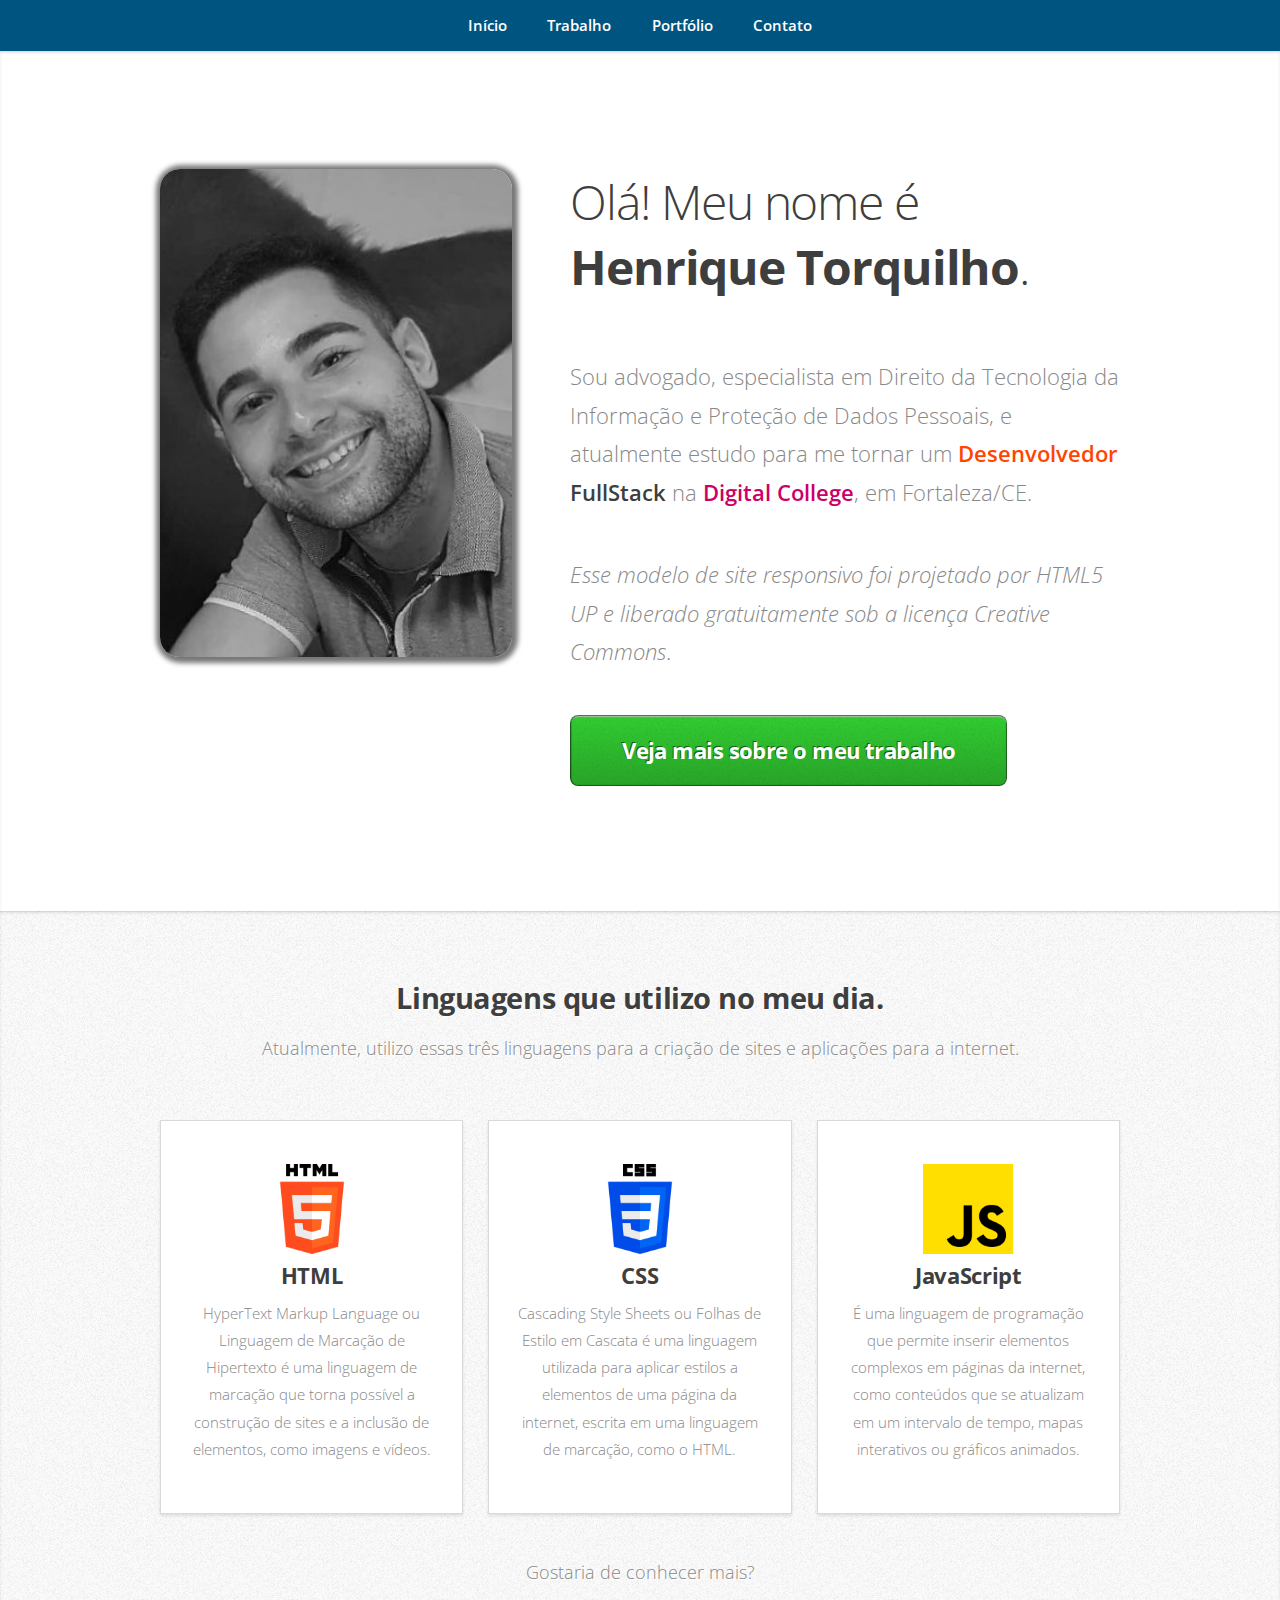
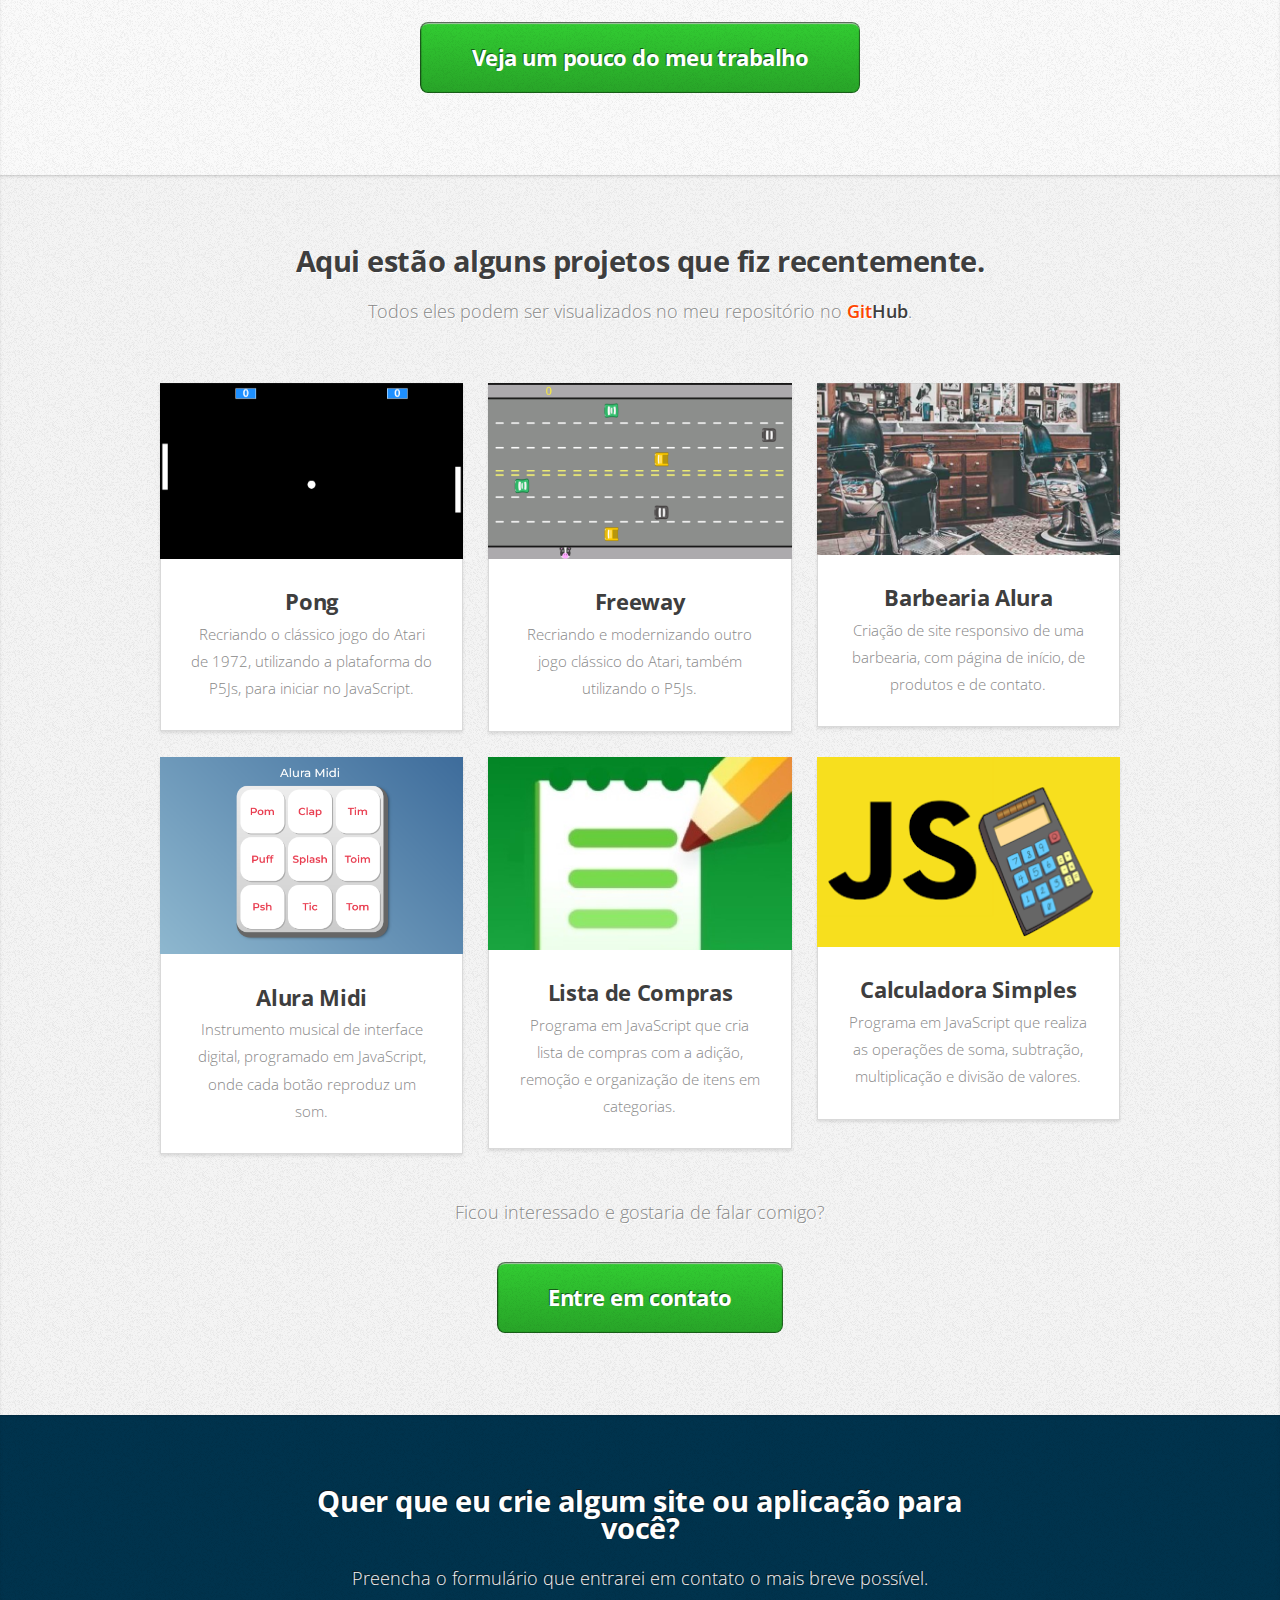
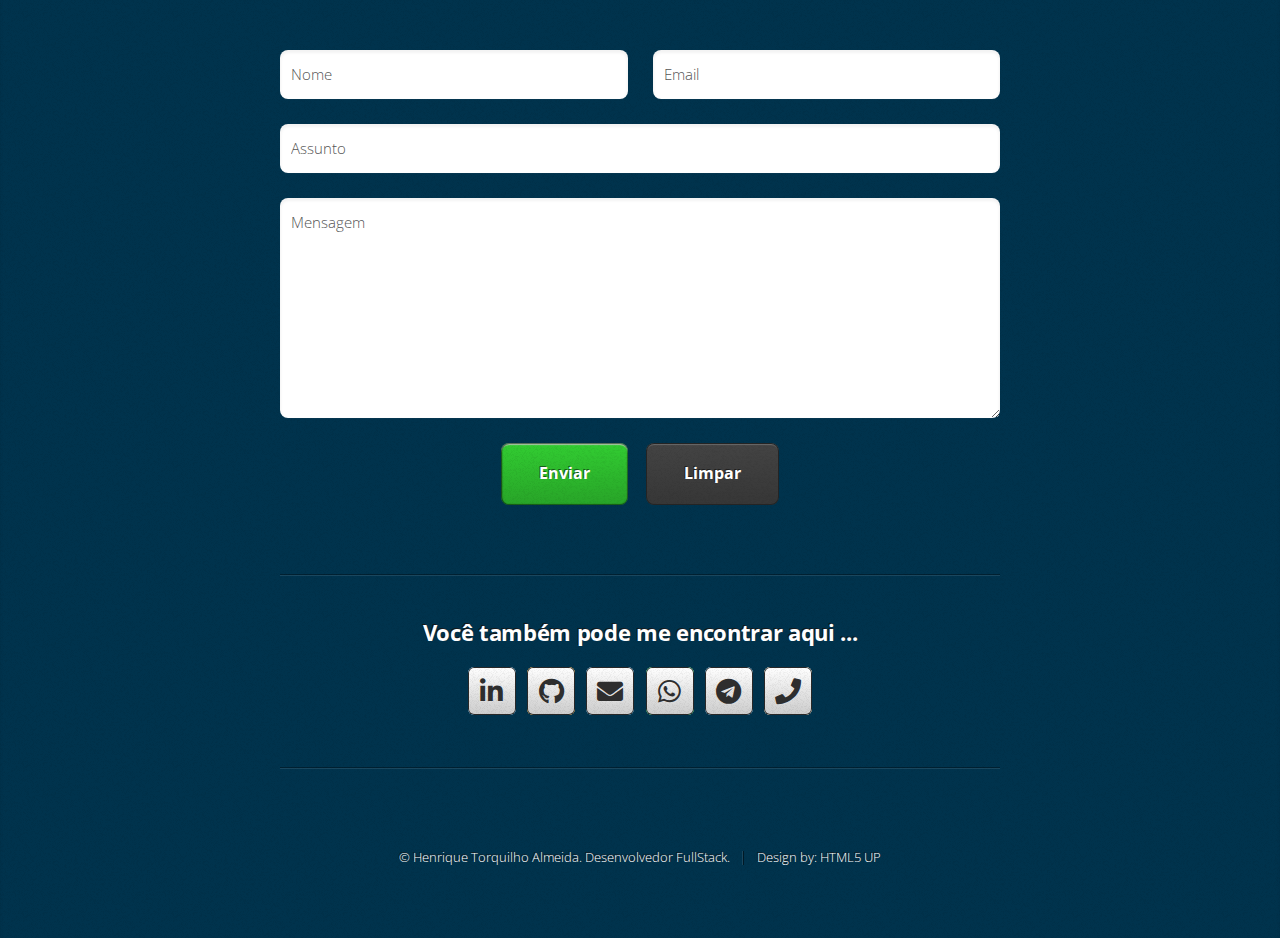
<file: index.html>
<!DOCTYPE HTML>
<!--
	Miniport by HTML5 UP
	html5up.net | @ajlkn
	Free for personal and commercial use under the CCA 3.0 license (html5up.net/license)
-->
<html>
	<head>
		<title>Henrique Torquilho: Desenvolvedor FullStack</title>
		<meta charset="utf-8" />
		<meta name="viewport" content="width=device-width, initial-scale=1, user-scalable=no" />
		<link rel="stylesheet" href="assets/css/main.css" />
	</head>
	<body class="is-preload">

		<!-- Nav -->
			<nav id="nav">
				<ul class="container">
					<li><a href="#top">Início</a></li>
					<li><a href="#work">Trabalho</a></li>
					<li><a href="#portfolio">Portfólio</a></li>
					<li><a href="#contact">Contato</a></li>
				</ul>
			</nav>

		<!-- Home -->
			<article id="top" class="wrapper style1">
				<div class="container">
					<div class="row">
						<div class="col-4 col-5-large col-12-medium">
							<span class="image fit"><img class="perfil" src="images/foto_perfil.jpg" alt="Foto de Henrique" /></span>
						</div>
						<div class="col-8 col-7-large col-12-medium">
							<header>
								<h1>Olá! Meu nome é <strong>Henrique Torquilho</strong>.</h1>
							</header>
							<p>Sou advogado, especialista em Direito da Tecnologia da Informação e Proteção de Dados Pessoais, e atualmente estudo para me tornar um <strong class="dev">Desenvolvedor</strong> <strong>FullStack</strong> na <strong class="escola">Digital College</strong>, em Fortaleza/CE.</p>
							<p><em>Esse modelo de site responsivo foi projetado por <a href="http://html5up.net">HTML5 UP</a> e liberado gratuitamente sob a licença <a href="http://html5up.net/license">Creative Commons</a></em>.</p>
							<a href="#work" class="button large scrolly">Veja mais sobre o meu trabalho</a>
						</div>
					</div>
				</div>
			</article>

		<!-- Work -->
			<article id="work" class="wrapper style2">
				<div class="container">
					<header>
						<h2>Linguagens que utilizo no meu dia.</h2>
						<p>Atualmente, utilizo essas três linguagens para a criação de sites e aplicações para a internet.</p>
					</header>
					<div class="row aln-center">
						<div class="col-4 col-6-medium col-12-small">
							<section class="box style1">
								<span class="icones"><img src="images/html-5.png" alt="ícone do HTML5"></span>
								<h3>HTML</h3>
								<p>HyperText Markup Language ou Linguagem de Marcação de Hipertexto é uma linguagem de marcação que torna possível a construção de sites e a inclusão de elementos, como imagens e vídeos.</p>
							</section>
						</div>
						<div class="col-4 col-6-medium col-12-small">
							<section class="box style1">
								<span class="icones"><img src="images/css-3.png" alt="ícone do CSS3"></span>
								<h3>CSS</h3>
								<p>Cascading Style Sheets ou Folhas de Estilo em Cascata é uma linguagem utilizada para aplicar estilos a elementos de uma página da internet, escrita em uma linguagem de marcação, como o HTML.</p>
							</section>
						</div>
						<div class="col-4 col-6-medium col-12-small">
							<section class="box style1">
								<span class="icones"><img src="images/js.png" alt="ícone do JavaScript"></span>
								<h3>JavaScript</h3>
								<p>É uma linguagem de programação que permite inserir elementos complexos em páginas da internet, como conteúdos que se atualizam em um intervalo de tempo, mapas interativos ou gráficos animados.</p>
							</section>
						</div>
					</div>
					<footer>
						<p>Gostaria de conhecer mais?</p>
						<a href="#portfolio" class="button large scrolly">Veja um pouco do meu trabalho</a>
					</footer>
				</div>
			</article>

		<!-- Portfolio -->
			<article id="portfolio" class="wrapper style3">
				<div class="container">
					<header>
						<h2>Aqui estão alguns projetos que fiz recentemente.</h2>
						<p>Todos eles podem ser visualizados no meu repositório no <strong class="git">Git</strong><strong>Hub</strong>.</p>
					</header>
					<div class="row">
						<div class="col-4 col-6-medium col-12-small">
							<article class="box style2">
								<a href="https://github.com/htorquilho/Pong_P5Js" class="image featured"><img src="images/pic01.png" alt="Jogo Pong" /></a>
								<h3><a href="https://github.com/htorquilho/Pong_P5Js">Pong</a></h3>
								<p>Recriando o clássico jogo do Atari de 1972, utilizando a plataforma do P5Js, para iniciar no JavaScript.</p>
							</article>
						</div>
						<div class="col-4 col-6-medium col-12-small">
							<article class="box style2">
								<a href="https://github.com/htorquilho/Freeway_P5Js" class="image featured"><img src="images/pic02.png" alt="Jogo Freeway" /></a>
								<h3><a href="https://github.com/htorquilho/Freeway_P5Js">Freeway</a></h3>
								<p>Recriando e modernizando outro jogo clássico do Atari, também utilizando o P5Js.</p>
							</article>
						</div>
						<div class="col-4 col-6-medium col-12-small">
							<article class="box style2">
								<a href="https://github.com/htorquilho/Barbearia-Alura" class="image featured"><img src="images/pic03.png" alt="Barbearia" /></a>
								<h3><a href="https://github.com/htorquilho/Barbearia-Alura">Barbearia Alura</a></h3>
								<p>Criação de site responsivo de uma barbearia, com página de início, de  produtos e de contato.</p>
							</article>
						</div>
						<div class="col-4 col-6-medium col-12-small">
							<article class="box style2">
								<a href="https://github.com/htorquilho/Alura-Midi" class="image featured"><img src="images/pic04.png" alt="Instrumento musical quadrado com 9 botões" /></a>
								<h3><a href="https://github.com/htorquilho/Alura-Midi">Alura Midi</a></h3>
								<p>Instrumento musical de interface digital, programado em JavaScript, onde cada botão reproduz um som.</p>
							</article>
						</div>
						<div class="col-4 col-6-medium col-12-small">
							<article class="box style2">
								<a href="https://github.com/htorquilho/Lista-de-compras" class="image featured"><img src="images/pic05.jpg" alt="" /></a>
								<h3><a href="https://github.com/htorquilho/Lista-de-compras">Lista de Compras</a></h3>
								<p>Programa em JavaScript que cria lista de compras com a adição, remoção e organização de itens em categorias.</p>
							</article>
						</div>
						<div class="col-4 col-6-medium col-12-small">
							<article class="box style2">
								<a href="https://github.com/htorquilho/Calculadora" class="image featured"><img src="images/pic06.png" alt="" /></a>
								<h3><a href="https://github.com/htorquilho/Calculadora">Calculadora Simples</a></h3>
								<p>Programa em JavaScript que realiza as operações de soma, subtração, multiplicação e divisão de valores.</p>
							</article>
						</div>
					</div>
					<footer>
						<p>Ficou interessado e gostaria de falar comigo?</p>
						<a href="#contact" class="button large scrolly">Entre em contato</a>
					</footer>
				</div>
			</article>

		<!-- Contact -->
			<article id="contact" class="wrapper style4">
				<div class="container medium">
					<header>
						<h2>Quer que eu crie algum site ou aplicação para você?</h2>
						<p>Preencha o formulário que entrarei em contato o mais breve possível.</p>
					</header>
					<div class="row">
						<div class="col-12">
							<form method="post" action="#">
								<div class="row">
									<div class="col-6 col-12-small">
										<input type="text" name="name" id="name" placeholder="Nome" />
									</div>
									<div class="col-6 col-12-small">
										<input type="text" name="email" id="email" placeholder="Email" />
									</div>
									<div class="col-12">
										<input type="text" name="subject" id="subject" placeholder="Assunto" />
									</div>
									<div class="col-12">
										<textarea name="message" id="message" placeholder="Mensagem"></textarea>
									</div>
									<div class="col-12">
										<ul class="actions">
											<li><input type="submit" value="Enviar" /></li>
											<li><input type="reset" value="Limpar" class="alt" /></li>
										</ul>
									</div>
								</div>
							</form>
						</div>
						<div class="col-12">
							<hr />
							<h3>Você também pode me encontrar aqui ...</h3>
							<ul class="social">
								<li><a href="https://www.linkedin.com/in/henrique-torquilho-2b450615a/" class="icon brands alt fa-linkedin-in"><span class="label">LinkedIn</span></a></li>
								<li><a href="https://github.com/htorquilho" class="icon brands alt fa-github"><span class="label">GitHub</span></a></li>
								<li><a href="mailto:henriquetorquilho@protonmail.com" class="icon solid fa-envelope"><span class="label">Email</span></a></li>
								<li><a href="https://wa.me/558596161243" class="icon brands alt fa-whatsapp"><span class="label">Whatsapp</span></a></li>
								<li><a href="https://t.me/henrique_torquilho" class="icon brands alt fa-telegram"><span class="label">Telegram</span></a></li>
								<li><a href="tel:+5585996161243" class="icon solid fa-phone"><span class="label">Phone</span></a></li>
							</ul>
							<hr />
						</div>
					</div>
					<footer>
						<ul id="copyright">
							<li>&copy; Henrique Torquilho Almeida. Desenvolvedor FullStack.</li><li>Design by: <a href="http://html5up.net">HTML5 UP</a></li>
						</ul>
					</footer>
				</div>
			</article>

		<!-- Scripts -->
			<script src="assets/js/jquery.min.js"></script>
			<script src="assets/js/jquery.scrolly.min.js"></script>
			<script src="assets/js/browser.min.js"></script>
			<script src="assets/js/breakpoints.min.js"></script>
			<script src="assets/js/util.js"></script>
			<script src="assets/js/main.js"></script>

	</body>
</html>
</file>
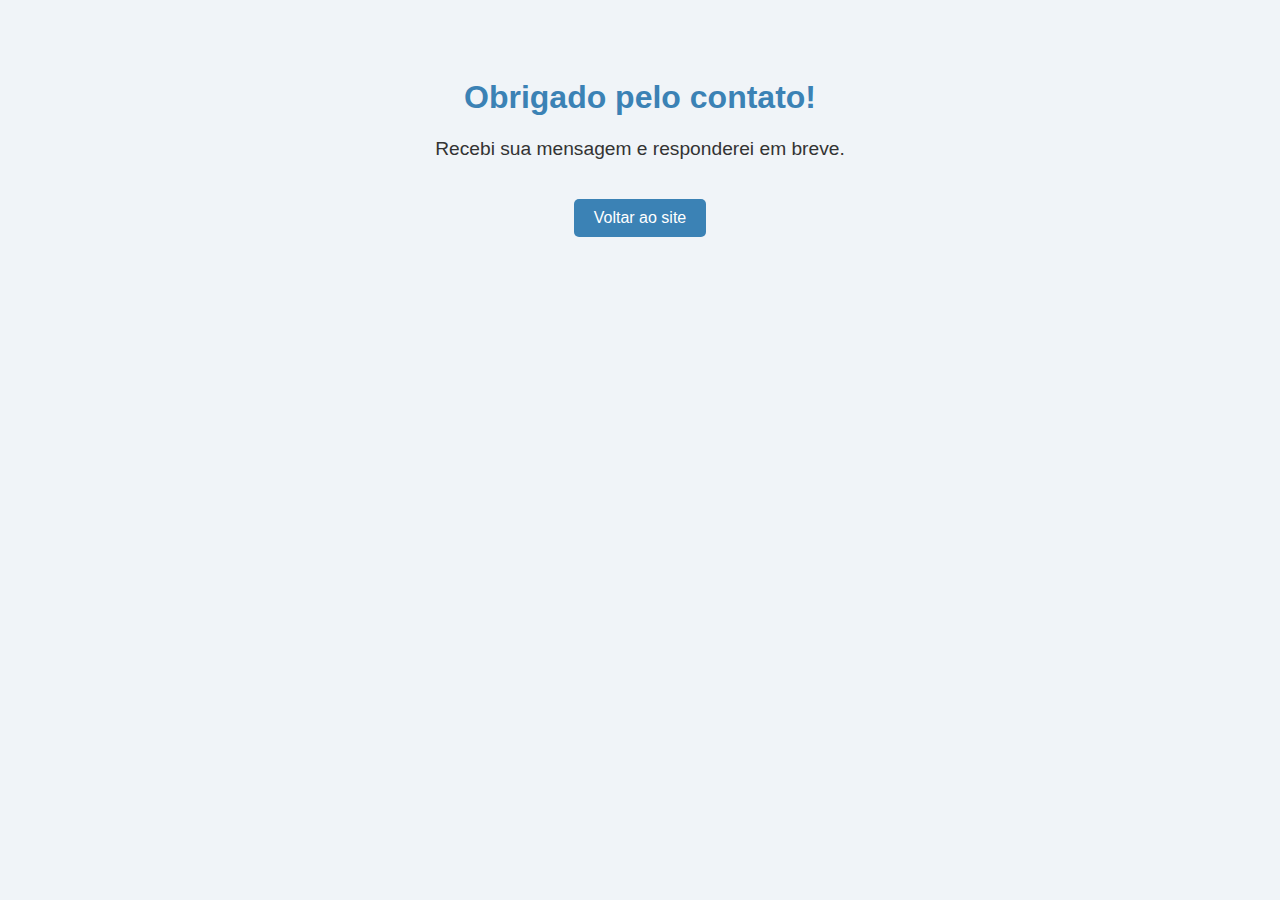
<file: obrigado.html>
<!DOCTYPE html>
<html lang="pt-br">
<head>
  <meta charset="UTF-8">
  <meta name="viewport" content="width=device-width, initial-scale=1.0">
  <title>Obrigado pelo contato</title>
  <style>
    body {
      font-family: Arial, sans-serif;
      background-color: #f0f4f8;
      color: #333;
      text-align: center;
      padding: 50px;
    }

    h1 {
      color: #3b82b5;
      font-size: 2em;
    }

    p {
      font-size: 1.2em;
    }

    a {
      display: inline-block;
      margin-top: 20px;
      padding: 10px 20px;
      background-color: #3b82b5;
      color: #fff;
      text-decoration: none;
      border-radius: 5px;
    }

    a:hover {
      background-color: #256399;
    }
  </style>
</head>
<body>
  <h1>Obrigado pelo contato!</h1>
  <p>Recebi sua mensagem e responderei em breve.</p>
  <a href="index.html">Voltar ao site</a>
</body>
</html>
</file>
<file: assets/css/main.css>
@import url("https://fonts.googleapis.com/css?family=Open+Sans:300,300italic,600,600italic,700");
@import url("fontawesome-all.min.css");

/*
	Miniport by HTML5 UP
	html5up.net | @ajlkn
	Free for personal and commercial use under the CCA 3.0 license (html5up.net/license)
*/

html, body, div, span, applet, object,
iframe, h1, h2, h3, h4, h5, h6, p, blockquote,
pre, a, abbr, acronym, address, big, cite,
code, del, dfn, em, img, ins, kbd, q, s, samp,
small, strike, strong, sub, sup, tt, var, b,
u, i, center, dl, dt, dd, ol, ul, li, fieldset,
form, label, legend, table, caption, tbody,
tfoot, thead, tr, th, td, article, aside,
canvas, details, embed, figure, figcaption,
footer, header, hgroup, menu, nav, output, ruby,
section, summary, time, mark, audio, video {
	margin: 0;
	padding: 0;
	border: 0;
	font-size: 100%;
	font: inherit;
	vertical-align: baseline;}

article, aside, details, figcaption, figure,
footer, header, hgroup, menu, nav, section {
	display: block;}

body {
	line-height: 1;
}

ol, ul {
	list-style: none;
}

blockquote, q {
	quotes: none;
}

	blockquote:before, blockquote:after, q:before, q:after {
		content: '';
		content: none;
	}

table {
	border-collapse: collapse;
	border-spacing: 0;
}

body {
	-webkit-text-size-adjust: none;
}

mark {
	background-color: transparent;
	color: inherit;
}

input::-moz-focus-inner {
	border: 0;
	padding: 0;
}

input, select, textarea {
	-moz-appearance: none;
	-webkit-appearance: none;
	-ms-appearance: none;
	appearance: none;
}

/* Basic */

	html {
		box-sizing: border-box;
	}

	*, *:before, *:after {
		box-sizing: inherit;
	}

	body {
		padding-top: 3.5em;
	}

		body.is-preload *, body.is-preload *:before, body.is-preload *:after {
			-moz-animation: none !important;
			-webkit-animation: none !important;
			-ms-animation: none !important;
			animation: none !important;
			-moz-transition: none !important;
			-webkit-transition: none !important;
			-ms-transition: none !important;
			transition: none !important;
		}

	body, input, textarea, select {
		font-family: 'Open Sans', sans-serif;
		line-height: 1.85em;
		color: #888;
		font-weight: 300;
		font-size: 13pt;
	}

	a {
		-moz-transition: color .2s ease-in-out;
		-webkit-transition: color .2s ease-in-out;
		-ms-transition: color .2s ease-in-out;
		transition: color .2s ease-in-out;
		color: #43B3E0;
		text-decoration: none;
	}

		a:hover {
			color: #43bff0 !important;
		}

		a img {
			border: 0;
		}

	b, strong {
		font-weight: 600;
		color: #3e3e3e;
	}

	i, em {
		font-style: italic;
	}

	sub {
		position: relative;
		top: 0.5em;
		font-size: 0.8em;
	}

	sup {
		position: relative;
		top: -0.5em;
		font-size: 0.8em;
	}

	blockquote {
		border-left: solid 0.75em #eee;
		padding: 1em 0 1em 1.5em;
		font-style: italic;
	}

	h1, h2, h3, h4, h5, h6 {
		color: #3e3e3e;
		margin: 0 0 0.75em 0;
	}

	h1 a, h2 a, h3 a, h4 a, h5 a, h6 a {
		text-decoration: none;
		color: inherit;
	}

	h2, h3, h4, h5, h6 {
		font-weight: 700;
	}

	h1 {
		display: inline;
		font-size: 3.25em;
		letter-spacing: -0.025em;
		font-weight: 300;
		line-height: normal;
	}

	h1 strong {
			font-weight: 700;
		}
	
	.dev {
		color: orangered;
	}

	.git {
		color: orangered;
	}

	.escola {
		color: #cc0066;
	}
	
	h2 {
		font-size: 2em;
		letter-spacing: -0.015em;
	}

	h3 {
		font-size: 1.5em;
		letter-spacing: -0.015em;
	}

	em, i {
		font-style: italic;
	}

	br.clear {
		clear: both;
	}

	hr {
		border: 0;
		border-top: solid 1px #444;
		border-top-color: rgba(0, 0, 0, 0.35);
		box-shadow: 0px 1px 0px 0px rgba(255, 255, 255, 0.1);
		height: 1px;
		margin: 3em 0;
	}

	p, ul, ol, dl, table {
		margin-bottom: 2em;
	}

	header {
		margin: 0 0 3em 0;
	}

		header > p {
			font-size: 1.25em;
			margin: 0;
		}

	footer {
		margin: 3em 0 0 0;
	}

		footer > p {
			font-size: 1.25em;
		}

/* Container */

	.container {
		margin: 0 auto;
		max-width: calc(100% - 50px);
		width: 1200px;
	}

		.container.medium {
			width: 900px;
		}

		@media screen and (max-width: 1680px) {

			.container {
				width: 1200px;
			}

				.container.medium {
					width: 900px;
				}

		}

		@media screen and (max-width: 1280px) {

			.container {
				width: 960px;
			}

				.container.medium {
					width: 720px;
				}

		}

		@media screen and (max-width: 980px) {

			.container {
				width: 100%;
			}

				.container.medium {
					width: 75%;
				}

		}

		@media screen and (max-width: 736px) {

			.container {
				width: 100%;
				max-width: calc(100% - 30px);
			}

				.container.medium {
					width: 100%;
				}

		}

/* Row */

	.row {
		display: flex;
		flex-wrap: wrap;
		box-sizing: border-box;
		align-items: stretch;
	}

		.row > * {
			box-sizing: border-box;
		}

		.row.gtr-uniform > * > :last-child {
			margin-bottom: 0;
		}

		.row.aln-left {
			justify-content: flex-start;
		}

		.row.aln-center {
			justify-content: center;
		}

		.row.aln-right {
			justify-content: flex-end;
		}

		.row.aln-top {
			align-items: flex-start;
		}

		.row.aln-middle {
			align-items: center;
		}

		.row.aln-bottom {
			align-items: flex-end;
		}

		.row > .imp {
			order: -1;
		}

		.row > .col-1 {
			width: 8.33333%;
		}

		.row > .off-1 {
			margin-left: 8.33333%;
		}

		.row > .col-2 {
			width: 16.66667%;
		}

		.row > .off-2 {
			margin-left: 16.66667%;
		}

		.row > .col-3 {
			width: 25%;
		}

		.row > .off-3 {
			margin-left: 25%;
		}

		.row > .col-4 {
			width: 33.33333%;
		}

		.row > .off-4 {
			margin-left: 33.33333%;
		}

		.row > .col-5 {
			width: 41.66667%;
		}

		.row > .off-5 {
			margin-left: 41.66667%;
		}

		.row > .col-6 {
			width: 50%;
		}

		.row > .off-6 {
			margin-left: 50%;
		}

		.row > .col-7 {
			width: 58.33333%;
		}

		.row > .off-7 {
			margin-left: 58.33333%;
		}

		.row > .col-8 {
			width: 66.66667%;
		}

		.row > .off-8 {
			margin-left: 66.66667%;
		}

		.row > .col-9 {
			width: 75%;
		}

		.row > .off-9 {
			margin-left: 75%;
		}

		.row > .col-10 {
			width: 83.33333%;
		}

		.row > .off-10 {
			margin-left: 83.33333%;
		}

		.row > .col-11 {
			width: 91.66667%;
		}

		.row > .off-11 {
			margin-left: 91.66667%;
		}

		.row > .col-12 {
			width: 100%;
		}

		.row > .off-12 {
			margin-left: 100%;
		}

		.row.gtr-0 {
			margin-top: 0px;
			margin-left: 0px;
		}

			.row.gtr-0 > * {
				padding: 0px 0 0 0px;
			}

			.row.gtr-0.gtr-uniform {
				margin-top: 0px;
			}

				.row.gtr-0.gtr-uniform > * {
					padding-top: 0px;
				}

		.row.gtr-25 {
			margin-top: -6.25px;
			margin-left: -6.25px;
		}

			.row.gtr-25 > * {
				padding: 6.25px 0 0 6.25px;
			}

			.row.gtr-25.gtr-uniform {
				margin-top: -6.25px;
			}

				.row.gtr-25.gtr-uniform > * {
					padding-top: 6.25px;
				}

		.row.gtr-50 {
			margin-top: -12.5px;
			margin-left: -12.5px;
		}

			.row.gtr-50 > * {
				padding: 12.5px 0 0 12.5px;
			}

			.row.gtr-50.gtr-uniform {
				margin-top: -12.5px;
			}

				.row.gtr-50.gtr-uniform > * {
					padding-top: 12.5px;
				}

		.row {
			margin-top: -25px;
			margin-left: -25px;
		}

			.row > * {
				padding: 25px 0 0 25px;
			}

			.row.gtr-uniform {
				margin-top: -25px;
			}

				.row.gtr-uniform > * {
					padding-top: 25px;
				}

		.row.gtr-150 {
			margin-top: -37.5px;
			margin-left: -37.5px;
		}

			.row.gtr-150 > * {
				padding: 37.5px 0 0 37.5px;
			}

			.row.gtr-150.gtr-uniform {
				margin-top: -37.5px;
			}

				.row.gtr-150.gtr-uniform > * {
					padding-top: 37.5px;
				}

		.row.gtr-200 {
			margin-top: -50px;
			margin-left: -50px;
		}

			.row.gtr-200 > * {
				padding: 50px 0 0 50px;
			}

			.row.gtr-200.gtr-uniform {
				margin-top: -50px;
			}

				.row.gtr-200.gtr-uniform > * {
					padding-top: 50px;
				}

		@media screen and (max-width: 1680px) {

			.row {
				display: flex;
				flex-wrap: wrap;
				box-sizing: border-box;
				align-items: stretch;
			}

				.row > * {
					box-sizing: border-box;
				}

				.row.gtr-uniform > * > :last-child {
					margin-bottom: 0;
				}

				.row.aln-left {
					justify-content: flex-start;
				}

				.row.aln-center {
					justify-content: center;
				}

				.row.aln-right {
					justify-content: flex-end;
				}

				.row.aln-top {
					align-items: flex-start;
				}

				.row.aln-middle {
					align-items: center;
				}

				.row.aln-bottom {
					align-items: flex-end;
				}

				.row > .imp-xlarge {
					order: -1;
				}

				.row > .col-1-xlarge {
					width: 8.33333%;
				}

				.row > .off-1-xlarge {
					margin-left: 8.33333%;
				}

				.row > .col-2-xlarge {
					width: 16.66667%;
				}

				.row > .off-2-xlarge {
					margin-left: 16.66667%;
				}

				.row > .col-3-xlarge {
					width: 25%;
				}

				.row > .off-3-xlarge {
					margin-left: 25%;
				}

				.row > .col-4-xlarge {
					width: 33.33333%;
				}

				.row > .off-4-xlarge {
					margin-left: 33.33333%;
				}

				.row > .col-5-xlarge {
					width: 41.66667%;
				}

				.row > .off-5-xlarge {
					margin-left: 41.66667%;
				}

				.row > .col-6-xlarge {
					width: 50%;
				}

				.row > .off-6-xlarge {
					margin-left: 50%;
				}

				.row > .col-7-xlarge {
					width: 58.33333%;
				}

				.row > .off-7-xlarge {
					margin-left: 58.33333%;
				}

				.row > .col-8-xlarge {
					width: 66.66667%;
				}

				.row > .off-8-xlarge {
					margin-left: 66.66667%;
				}

				.row > .col-9-xlarge {
					width: 75%;
				}

				.row > .off-9-xlarge {
					margin-left: 75%;
				}

				.row > .col-10-xlarge {
					width: 83.33333%;
				}

				.row > .off-10-xlarge {
					margin-left: 83.33333%;
				}

				.row > .col-11-xlarge {
					width: 91.66667%;
				}

				.row > .off-11-xlarge {
					margin-left: 91.66667%;
				}

				.row > .col-12-xlarge {
					width: 100%;
				}

				.row > .off-12-xlarge {
					margin-left: 100%;
				}

				.row.gtr-0 {
					margin-top: 0px;
					margin-left: 0px;
				}

					.row.gtr-0 > * {
						padding: 0px 0 0 0px;
					}

					.row.gtr-0.gtr-uniform {
						margin-top: 0px;
					}

						.row.gtr-0.gtr-uniform > * {
							padding-top: 0px;
						}

				.row.gtr-25 {
					margin-top: -6.25px;
					margin-left: -6.25px;
				}

					.row.gtr-25 > * {
						padding: 6.25px 0 0 6.25px;
					}

					.row.gtr-25.gtr-uniform {
						margin-top: -6.25px;
					}

						.row.gtr-25.gtr-uniform > * {
							padding-top: 6.25px;
						}

				.row.gtr-50 {
					margin-top: -12.5px;
					margin-left: -12.5px;
				}

					.row.gtr-50 > * {
						padding: 12.5px 0 0 12.5px;
					}

					.row.gtr-50.gtr-uniform {
						margin-top: -12.5px;
					}

						.row.gtr-50.gtr-uniform > * {
							padding-top: 12.5px;
						}

				.row {
					margin-top: -25px;
					margin-left: -25px;
				}

					.row > * {
						padding: 25px 0 0 25px;
					}

					.row.gtr-uniform {
						margin-top: -25px;
					}

						.row.gtr-uniform > * {
							padding-top: 25px;
						}

				.row.gtr-150 {
					margin-top: -37.5px;
					margin-left: -37.5px;
				}

					.row.gtr-150 > * {
						padding: 37.5px 0 0 37.5px;
					}

					.row.gtr-150.gtr-uniform {
						margin-top: -37.5px;
					}

						.row.gtr-150.gtr-uniform > * {
							padding-top: 37.5px;
						}

				.row.gtr-200 {
					margin-top: -50px;
					margin-left: -50px;
				}

					.row.gtr-200 > * {
						padding: 50px 0 0 50px;
					}

					.row.gtr-200.gtr-uniform {
						margin-top: -50px;
					}

						.row.gtr-200.gtr-uniform > * {
							padding-top: 50px;
						}

		}

		@media screen and (max-width: 1280px) {

			.row {
				display: flex;
				flex-wrap: wrap;
				box-sizing: border-box;
				align-items: stretch;
			}

				.row > * {
					box-sizing: border-box;
				}

				.row.gtr-uniform > * > :last-child {
					margin-bottom: 0;
				}

				.row.aln-left {
					justify-content: flex-start;
				}

				.row.aln-center {
					justify-content: center;
				}

				.row.aln-right {
					justify-content: flex-end;
				}

				.row.aln-top {
					align-items: flex-start;
				}

				.row.aln-middle {
					align-items: center;
				}

				.row.aln-bottom {
					align-items: flex-end;
				}

				.row > .imp-large {
					order: -1;
				}

				.row > .col-1-large {
					width: 8.33333%;
				}

				.row > .off-1-large {
					margin-left: 8.33333%;
				}

				.row > .col-2-large {
					width: 16.66667%;
				}

				.row > .off-2-large {
					margin-left: 16.66667%;
				}

				.row > .col-3-large {
					width: 25%;
				}

				.row > .off-3-large {
					margin-left: 25%;
				}

				.row > .col-4-large {
					width: 33.33333%;
				}

				.row > .off-4-large {
					margin-left: 33.33333%;
				}

				.row > .col-5-large {
					width: 41.66667%;
				}

				.row > .off-5-large {
					margin-left: 41.66667%;
				}

				.row > .col-6-large {
					width: 50%;
				}

				.row > .off-6-large {
					margin-left: 50%;
				}

				.row > .col-7-large {
					width: 58.33333%;
				}

				.row > .off-7-large {
					margin-left: 58.33333%;
				}

				.row > .col-8-large {
					width: 66.66667%;
				}

				.row > .off-8-large {
					margin-left: 66.66667%;
				}

				.row > .col-9-large {
					width: 75%;
				}

				.row > .off-9-large {
					margin-left: 75%;
				}

				.row > .col-10-large {
					width: 83.33333%;
				}

				.row > .off-10-large {
					margin-left: 83.33333%;
				}

				.row > .col-11-large {
					width: 91.66667%;
				}

				.row > .off-11-large {
					margin-left: 91.66667%;
				}

				.row > .col-12-large {
					width: 100%;
				}

				.row > .off-12-large {
					margin-left: 100%;
				}

				.row.gtr-0 {
					margin-top: 0px;
					margin-left: 0px;
				}

					.row.gtr-0 > * {
						padding: 0px 0 0 0px;
					}

					.row.gtr-0.gtr-uniform {
						margin-top: 0px;
					}

						.row.gtr-0.gtr-uniform > * {
							padding-top: 0px;
						}

				.row.gtr-25 {
					margin-top: -6.25px;
					margin-left: -6.25px;
				}

					.row.gtr-25 > * {
						padding: 6.25px 0 0 6.25px;
					}

					.row.gtr-25.gtr-uniform {
						margin-top: -6.25px;
					}

						.row.gtr-25.gtr-uniform > * {
							padding-top: 6.25px;
						}

				.row.gtr-50 {
					margin-top: -12.5px;
					margin-left: -12.5px;
				}

					.row.gtr-50 > * {
						padding: 12.5px 0 0 12.5px;
					}

					.row.gtr-50.gtr-uniform {
						margin-top: -12.5px;
					}

						.row.gtr-50.gtr-uniform > * {
							padding-top: 12.5px;
						}

				.row {
					margin-top: -25px;
					margin-left: -25px;
				}

					.row > * {
						padding: 25px 0 0 25px;
					}

					.row.gtr-uniform {
						margin-top: -25px;
					}

						.row.gtr-uniform > * {
							padding-top: 25px;
						}

				.row.gtr-150 {
					margin-top: -37.5px;
					margin-left: -37.5px;
				}

					.row.gtr-150 > * {
						padding: 37.5px 0 0 37.5px;
					}

					.row.gtr-150.gtr-uniform {
						margin-top: -37.5px;
					}

						.row.gtr-150.gtr-uniform > * {
							padding-top: 37.5px;
						}

				.row.gtr-200 {
					margin-top: -50px;
					margin-left: -50px;
				}

					.row.gtr-200 > * {
						padding: 50px 0 0 50px;
					}

					.row.gtr-200.gtr-uniform {
						margin-top: -50px;
					}

						.row.gtr-200.gtr-uniform > * {
							padding-top: 50px;
						}

		}

		@media screen and (max-width: 980px) {

			.row {
				display: flex;
				flex-wrap: wrap;
				box-sizing: border-box;
				align-items: stretch;
			}

				.row > * {
					box-sizing: border-box;
				}

				.row.gtr-uniform > * > :last-child {
					margin-bottom: 0;
				}

				.row.aln-left {
					justify-content: flex-start;
				}

				.row.aln-center {
					justify-content: center;
				}

				.row.aln-right {
					justify-content: flex-end;
				}

				.row.aln-top {
					align-items: flex-start;
				}

				.row.aln-middle {
					align-items: center;
				}

				.row.aln-bottom {
					align-items: flex-end;
				}

				.row > .imp-medium {
					order: -1;
				}

				.row > .col-1-medium {
					width: 8.33333%;
				}

				.row > .off-1-medium {
					margin-left: 8.33333%;
				}

				.row > .col-2-medium {
					width: 16.66667%;
				}

				.row > .off-2-medium {
					margin-left: 16.66667%;
				}

				.row > .col-3-medium {
					width: 25%;
				}

				.row > .off-3-medium {
					margin-left: 25%;
				}

				.row > .col-4-medium {
					width: 33.33333%;
				}

				.row > .off-4-medium {
					margin-left: 33.33333%;
				}

				.row > .col-5-medium {
					width: 41.66667%;
				}

				.row > .off-5-medium {
					margin-left: 41.66667%;
				}

				.row > .col-6-medium {
					width: 50%;
				}

				.row > .off-6-medium {
					margin-left: 50%;
				}

				.row > .col-7-medium {
					width: 58.33333%;
				}

				.row > .off-7-medium {
					margin-left: 58.33333%;
				}

				.row > .col-8-medium {
					width: 66.66667%;
				}

				.row > .off-8-medium {
					margin-left: 66.66667%;
				}

				.row > .col-9-medium {
					width: 75%;
				}

				.row > .off-9-medium {
					margin-left: 75%;
				}

				.row > .col-10-medium {
					width: 83.33333%;
				}

				.row > .off-10-medium {
					margin-left: 83.33333%;
				}

				.row > .col-11-medium {
					width: 91.66667%;
				}

				.row > .off-11-medium {
					margin-left: 91.66667%;
				}

				.row > .col-12-medium {
					width: 100%;
				}

				.row > .off-12-medium {
					margin-left: 100%;
				}

				.row.gtr-0 {
					margin-top: 0px;
					margin-left: 0px;
				}

					.row.gtr-0 > * {
						padding: 0px 0 0 0px;
					}

					.row.gtr-0.gtr-uniform {
						margin-top: 0px;
					}

						.row.gtr-0.gtr-uniform > * {
							padding-top: 0px;
						}

				.row.gtr-25 {
					margin-top: -6.25px;
					margin-left: -6.25px;
				}

					.row.gtr-25 > * {
						padding: 6.25px 0 0 6.25px;
					}

					.row.gtr-25.gtr-uniform {
						margin-top: -6.25px;
					}

						.row.gtr-25.gtr-uniform > * {
							padding-top: 6.25px;
						}

				.row.gtr-50 {
					margin-top: -12.5px;
					margin-left: -12.5px;
				}

					.row.gtr-50 > * {
						padding: 12.5px 0 0 12.5px;
					}

					.row.gtr-50.gtr-uniform {
						margin-top: -12.5px;
					}

						.row.gtr-50.gtr-uniform > * {
							padding-top: 12.5px;
						}

				.row {
					margin-top: -25px;
					margin-left: -25px;
				}

					.row > * {
						padding: 25px 0 0 25px;
					}

					.row.gtr-uniform {
						margin-top: -25px;
					}

						.row.gtr-uniform > * {
							padding-top: 25px;
						}

				.row.gtr-150 {
					margin-top: -37.5px;
					margin-left: -37.5px;
				}

					.row.gtr-150 > * {
						padding: 37.5px 0 0 37.5px;
					}

					.row.gtr-150.gtr-uniform {
						margin-top: -37.5px;
					}

						.row.gtr-150.gtr-uniform > * {
							padding-top: 37.5px;
						}

				.row.gtr-200 {
					margin-top: -50px;
					margin-left: -50px;
				}

					.row.gtr-200 > * {
						padding: 50px 0 0 50px;
					}

					.row.gtr-200.gtr-uniform {
						margin-top: -50px;
					}

						.row.gtr-200.gtr-uniform > * {
							padding-top: 50px;
						}

		}

		@media screen and (max-width: 736px) {

			.row {
				display: flex;
				flex-wrap: wrap;
				box-sizing: border-box;
				align-items: stretch;
			}

				.row > * {
					box-sizing: border-box;
				}

				.row.gtr-uniform > * > :last-child {
					margin-bottom: 0;
				}

				.row.aln-left {
					justify-content: flex-start;
				}

				.row.aln-center {
					justify-content: center;
				}

				.row.aln-right {
					justify-content: flex-end;
				}

				.row.aln-top {
					align-items: flex-start;
				}

				.row.aln-middle {
					align-items: center;
				}

				.row.aln-bottom {
					align-items: flex-end;
				}

				.row > .imp-small {
					order: -1;
				}

				.row > .col-1-small {
					width: 8.33333%;
				}

				.row > .off-1-small {
					margin-left: 8.33333%;
				}

				.row > .col-2-small {
					width: 16.66667%;
				}

				.row > .off-2-small {
					margin-left: 16.66667%;
				}

				.row > .col-3-small {
					width: 25%;
				}

				.row > .off-3-small {
					margin-left: 25%;
				}

				.row > .col-4-small {
					width: 33.33333%;
				}

				.row > .off-4-small {
					margin-left: 33.33333%;
				}

				.row > .col-5-small {
					width: 41.66667%;
				}

				.row > .off-5-small {
					margin-left: 41.66667%;
				}

				.row > .col-6-small {
					width: 50%;
				}

				.row > .off-6-small {
					margin-left: 50%;
				}

				.row > .col-7-small {
					width: 58.33333%;
				}

				.row > .off-7-small {
					margin-left: 58.33333%;
				}

				.row > .col-8-small {
					width: 66.66667%;
				}

				.row > .off-8-small {
					margin-left: 66.66667%;
				}

				.row > .col-9-small {
					width: 75%;
				}

				.row > .off-9-small {
					margin-left: 75%;
				}

				.row > .col-10-small {
					width: 83.33333%;
				}

				.row > .off-10-small {
					margin-left: 83.33333%;
				}

				.row > .col-11-small {
					width: 91.66667%;
				}

				.row > .off-11-small {
					margin-left: 91.66667%;
				}

				.row > .col-12-small {
					width: 100%;
				}

				.row > .off-12-small {
					margin-left: 100%;
				}

				.row.gtr-0 {
					margin-top: 0px;
					margin-left: 0px;
				}

					.row.gtr-0 > * {
						padding: 0px 0 0 0px;
					}

					.row.gtr-0.gtr-uniform {
						margin-top: 0px;
					}

						.row.gtr-0.gtr-uniform > * {
							padding-top: 0px;
						}

				.row.gtr-25 {
					margin-top: -3.75px;
					margin-left: -3.75px;
				}

					.row.gtr-25 > * {
						padding: 3.75px 0 0 3.75px;
					}

					.row.gtr-25.gtr-uniform {
						margin-top: -3.75px;
					}

						.row.gtr-25.gtr-uniform > * {
							padding-top: 3.75px;
						}

				.row.gtr-50 {
					margin-top: -7.5px;
					margin-left: -7.5px;
				}

					.row.gtr-50 > * {
						padding: 7.5px 0 0 7.5px;
					}

					.row.gtr-50.gtr-uniform {
						margin-top: -7.5px;
					}

						.row.gtr-50.gtr-uniform > * {
							padding-top: 7.5px;
						}

				.row {
					margin-top: -15px;
					margin-left: -15px;
				}

					.row > * {
						padding: 15px 0 0 15px;
					}

					.row.gtr-uniform {
						margin-top: -15px;
					}

						.row.gtr-uniform > * {
							padding-top: 15px;
						}

				.row.gtr-150 {
					margin-top: -22.5px;
					margin-left: -22.5px;
				}

					.row.gtr-150 > * {
						padding: 22.5px 0 0 22.5px;
					}

					.row.gtr-150.gtr-uniform {
						margin-top: -22.5px;
					}

						.row.gtr-150.gtr-uniform > * {
							padding-top: 22.5px;
						}

				.row.gtr-200 {
					margin-top: -30px;
					margin-left: -30px;
				}

					.row.gtr-200 > * {
						padding: 30px 0 0 30px;
					}

					.row.gtr-200.gtr-uniform {
						margin-top: -30px;
					}

						.row.gtr-200.gtr-uniform > * {
							padding-top: 30px;
						}

		}

/* Form */

	form label {
		color: #3e3e3e;
		font-weight: 700;
		display: block;
		margin: 0 0 0.5em 0;
	}

	form input[type=text],
	form input[type=email],
	form input[type=password],
	form select,
	form textarea {
		-moz-transition: background .2s ease-in-out, box-shadow .2s ease-in-out;
		-webkit-transition: background .2s ease-in-out, box-shadow .2s ease-in-out;
		-ms-transition: background .2s ease-in-out, box-shadow .2s ease-in-out;
		transition: background .2s ease-in-out, box-shadow .2s ease-in-out;
		-webkit-appearance: none;
		display: block;
		border: 0;
		padding: 0.75em;
		font-size: 1em;
		border-radius: 8px;
		border: solid 1px #ddd;
		background: #fff;
		color: #000;
		box-shadow: inset 0px 2px 3px 1px rgba(0, 0, 0, 0.05), 0px 1px 0px 0px rgba(255, 255, 255, 0.025);
		width: 100%;
	}

		form input[type=text]:focus,
		form input[type=email]:focus,
		form input[type=password]:focus,
		form select:focus,
		form textarea:focus {
			background: #fafafa;
			box-shadow: inset 0px 2px 5px 0px rgba(0, 0, 0, 0.05), 0px 1px 0px 0px rgba(255, 255, 255, 0.025), inset 0px 0px 2px 1px #43bff0;
		}

	form textarea {
		height: 15em;
	}

	form .actions:last-child {
		margin-bottom: 0;
	}

	form ::-webkit-input-placeholder {
		color: #555 !important;
	}

	form :-moz-placeholder {
		color: #555 !important;
	}

	form ::-moz-placeholder {
		color: #555 !important;
	}

	form :-ms-input-placeholder {
		color: #555 !important;
	}

	form ::-moz-focus-inner {
		border: 0;
	}

/* Tables */

	table {
		width: 100%;
	}

		table.default {
			width: 100%;
		}

			table.default tr {
				border-top: solid 1px #eee;
			}

				table.default tr:first-child {
					border-top: 0;
				}

			table.default td {
				padding: 0.5em 1em 0.5em 1em;
			}

			table.default th {
				text-align: left;
				padding: 0.5em 1em 0.5em 1em;
				font-weight: 600;
				margin: 0 0 1em 0;
			}

			table.default thead {
				background: #4f4f4f;
				color: #fff;
			}

/* Section/Article */

	section, article {
		margin-bottom: 3em;
	}

	section > :last-child,
	article > :last-child,
	section:last-child,
	article:last-child {
		margin-bottom: 0;
	}

/* Image */

	.image {
		display: inline-block;
		position: relative;
	}

		.image img {
			display: block;
			width: 100%;
		}

		.perfil {
			box-shadow: 1px 1px 5px 5px rgb(28, 28, 28, 0.6);
		}

		.image.fit {
			display: block;
			width: 100%;
		}

		.image.featured {
			display: block;
			width: 100%;
			margin: 0 0 2em 0;
		}

		.image.left {
			float: left;
			margin: 0 2em 2em 0;
		}

		.image.centered {
			display: block;
			margin: 0 0 2em 0;
		}

			.image.centered img {
				margin: 0 auto;
				width: auto;
			}

/* Button */

	input[type="button"],
	input[type="submit"],
	input[type="reset"],
	button,
	.button {
		background-image: url("images/bg.png"), -moz-linear-gradient(top, rgba(0, 0, 0, 0), rgba(0, 0, 0, 0.2));
		background-image: url("images/bg.png"), -webkit-linear-gradient(top, rgba(0, 0, 0, 0), rgba(0, 0, 0, 0.2));
		background-image: url("images/bg.png"), -ms-linear-gradient(top, rgba(0, 0, 0, 0), rgba(0, 0, 0, 0.2));
		background-image: url("images/bg.png"), linear-gradient(top, rgba(0, 0, 0, 0), rgba(0, 0, 0, 0.2));
		-moz-transition: background-color .2s ease-in-out;
		-webkit-transition: background-color .2s ease-in-out;
		-ms-transition: background-color .2s ease-in-out;
		transition: background-color .2s ease-in-out;
		-webkit-appearance: none;
		position: relative;
		display: inline-block;
		color: #fff !important;
		text-decoration: none;
		font-weight: 700;
		border: 0;
		outline: 0;
		cursor: pointer;
		border-radius: 8px;
		text-shadow: -1px -1px 0.5px rgba(0, 0, 0, 0.5);
		overflow: hidden;
		box-shadow: inset 0.2px 0.2px 1px 1px rgba(0, 0, 0, 0.6), inset 0px 2px 1px 0px rgba(255, 255, 255, 0.75);
		background-color: #32CD32;
		padding: 1em 2.35em 1em 2.35em;
		font-size: 1.1em;
		max-width: 24em;
	}

		input[type="button"]:hover,
		input[type="submit"]:hover,
		input[type="reset"]:hover,
		button:hover,
		.button:hover {
			background-color: #00FF00;
			color: #fff !important;
		}

		input[type="button"]:active,
		input[type="submit"]:active,
		input[type="reset"]:active,
		button:active,
		.button:active {
			background-color: #3BA8D3;
			top: 1px;
		}

		input[type="button"].large,
		input[type="submit"].large,
		input[type="reset"].large,
		button.large,
		.button.large {
			font-size: 1.5em;
			letter-spacing: -0.025em;
		}

		input[type="button"].alt,
		input[type="submit"].alt,
		input[type="reset"].alt,
		button.alt,
		.button.alt {
			background-color: #444;
			box-shadow: inset 0px 0px 0px 1px #242424, inset 0px 2px 1px 0px rgba(255, 255, 255, 0.2);
		}

			input[type="button"].alt:hover,
			input[type="submit"].alt:hover,
			input[type="reset"].alt:hover,
			button.alt:hover,
			.button.alt:hover {
				background-color: #4f4f4f;
				color: #fff !important;
			}

			input[type="button"].alt:active,
			input[type="submit"].alt:active,
			input[type="reset"].alt:active,
			button.alt:active,
			.button.alt:active {
				background-color: #3f3f3f;
			}

/* List */

	ul {
		list-style: disc;
		padding-left: 1em;
	}

		ul li {
			padding-left: 0.5em;
		}

	ol {
		list-style: decimal;
		padding-left: 1.25em;
	}

		ol li {
			padding-left: 0.25em;
		}

/* Social */

	ul.social {
		cursor: default;
		margin: 0;
		list-style: none;
		padding-left: 0;
	}

		ul.social li {
			position: relative;
			display: inline-block;
			margin: 0.25em;
			top: 0;
			padding-left: 0;
		}

			ul.social li a {
				-moz-transition: top .2s ease-in-out;
				-webkit-transition: top .2s ease-in-out;
				-ms-transition: top .2s ease-in-out;
				transition: top .2s ease-in-out;
				display: block;
				width: 48px;
				height: 48px;
				border-radius: 6px;
				top: 0;
				position: relative;
			}

				ul.social li a:before {
					background-image: url("images/bg.png"), -moz-linear-gradient(top, rgba(0, 0, 0, 0), rgba(0, 0, 0, 0.2));
					background-image: url("images/bg.png"), -webkit-linear-gradient(top, rgba(0, 0, 0, 0), rgba(0, 0, 0, 0.2));
					background-image: url("images/bg.png"), -ms-linear-gradient(top, rgba(0, 0, 0, 0), rgba(0, 0, 0, 0.2));
					background-image: url("images/bg.png"), linear-gradient(top, rgba(0, 0, 0, 0), rgba(0, 0, 0, 0.2));
					-moz-transition: background-color .2s ease-in-out;
					-webkit-transition: background-color .2s ease-in-out;
					-ms-transition: background-color .2s ease-in-out;
					transition: background-color .2s ease-in-out;
					background-color: #fff;  /*cor das redes sociais*/
					border-radius: 6px;
					box-shadow: inset 0px 0px 0px 1px #282828, inset 0px 2px 1px 0px rgba(255, 255, 255, 0.1);
					color: #2E2E2E !important;
					display: block;
					font-size: 26px;
					height: 48px;
					line-height: 48px;
					text-align: center;
					outline: 0;
					overflow: hidden;
					text-shadow: 1px 1px 0px rgba(255, 255, 255, 0.1);
					width: 48px;
				}

				ul.social li a.fa-linkedin-in {
					background-color: #3498db;
				}

				ul.social li a.fa-github {
					background-color: orange;
				}

				ul.social li a.fa-envelope {
					background-color: #3498db;
				}

				ul.social li a.fa-whatsapp {
					background-color: #0eec4d;
				}

				ul.social li a.fa-telegram {
					background-color: #3498db;
				}

				ul.social li a.fa-phone {
					background-color: #f6e5bc;
				}

				ul.social li a:hover {
					top: -5px;
				}

					ul.social li a:hover:before {
						background-color: transparent;
					}

/* Actions */

	ul.actions {
		list-style: none;
		padding-left: 0;
	}

		ul.actions li {
			display: inline-block;
			margin: 0 0 0 1em;
			padding-left: 0;
		}

			ul.actions li:first-child {
				margin-left: 0;
			}

/* Box */

	.box {
		background: #fff; /*cor de fundo das tecnologias*/
		box-shadow: inset 0px 0px 0px 1px rgba(0, 0, 0, 0.15), 0px 2px 3px 0px rgba(0, 0, 0, 0.1);
		text-align: center;
		padding: 2em;
	}

		.box.style1 {
			padding: 3em 2em 3.5em 2em;
		}

		.icones {
			display: inline-flex;
			box-sizing: border-box;
			align-content: center;
			width: 90px;
			height: 90px;
		}

			.box.style1 h3 {
				margin-bottom: 0.5em;
			}

		.box.style2 h3 {
			margin-bottom: 0.25em;
		}

		.box.style2 .image {
			position: relative;
			left: 2em;
			top: 2em;
			margin: -4em 0 4em -4em;
			width: auto;
		}

/* Icons */

	.icon {
		text-decoration: none;
		text-decoration: none;
	}

		.icon:before {
			-moz-osx-font-smoothing: grayscale;
			-webkit-font-smoothing: antialiased;
			display: inline-block;
			font-style: normal;
			font-variant: normal;
			text-rendering: auto;
			line-height: 1;
			text-transform: none !important;
			font-family: 'Font Awesome 5 Free';
			font-weight: 400;
		}

		.icon:before {
			font-size: 1.25em;
		}

		.icon > .label {
			display: none;
		}

		.icon.solid:before {
			font-weight: 900;
		}

		.icon.brands:before {
			font-family: 'Font Awesome 5 Brands';
		}

		.icon.featured {
			color: #EA8A95;
			display: block;
			margin: 0 0 1.5em 0;
			cursor: default;
		}

			.icon.featured:before {
				font-size: 6em;
			}

/* Wrappers */

	.wrapper {
		background-image: url("images/bg.png");
		box-shadow: inset 0px 1px 0px 0px rgba(0, 0, 0, 0.05), inset 0px 2px 3px 0px rgba(0, 0, 0, 0.1);
		padding: 8em 0 8em 0;
		text-align: center;
	}

		.wrapper.style1 {
			background-image: none;
			background-color: #fff; /*cor de fundo do header*/
		}

		.wrapper.style2 {
			background-color: #fafafa; /*cor de fundo do section1*/
			text-shadow: 1px 1px 0px #fff;
		}

		.wrapper.style3 {
			background-color: #f4f4f4; /*cor de fundo da section2*/
			text-shadow: 1px 1px 0px #fff;
		}

		.wrapper.style4 {
			background-color: #00334d; /*cor de fundo do footer*/
			color: #f2f2f2;
			text-shadow: -1px -1px 0px #181818;
		}

			.wrapper.style4 h1, .wrapper.style4 h2, .wrapper.style4 h3, .wrapper.style4 h4, .wrapper.style4 h5, .wrapper.style4 h6 {
				color: #fff;
			}

			.wrapper.style4 form input[type=text],
			.wrapper.style4 form input[type=password],
			.wrapper.style4 form select,
			.wrapper.style4 form textarea {
				border: none;
				background: #FFFFFF; /*cor de fundo do formulário*/
			}

				.wrapper.style4 form input[type=text]:focus,
				.wrapper.style4 form input[type=password]:focus,
				.wrapper.style4 form select:focus,
				.wrapper.style4 form textarea:focus {
					background: #FFFFFF;
				}

/* Nav */

	#nav {
		background-color: #005580;
		text-align: center;
		position: fixed;
		left: 0;
		top: 0;
		width: 100%;
		z-index: 10000;
		cursor: default;
		height: 3.5em;
		line-height: 3.5em;
	}

		#nav ul {
			margin-bottom: 0;
			list-style: none;
			padding-left: 0;
		}

		#nav li {
			display: inline-block;
			padding-left: 0;
		}

		#nav a {
			-moz-transition: background-color .2s ease-in-out;
			-webkit-transition: background-color .2s ease-in-out;
			-ms-transition: background-color .2s ease-in-out;
			transition: background-color .2s ease-in-out;
			position: relative;
			display: block;
			color: #fff;
			text-decoration: none;
			outline: 0;
			font-weight: 600;
			border-radius: 8px;
			color: #fff;
			height: 2.5em;
			line-height: 2.5em;
			padding: 0 1.25em;
		}

			#nav a:hover {
				color: #fff !important;
				background: #43bff0;
			}

			#nav a.active {
				background: #484848;
			}

				#nav a.active:before {
					content: '';
					display: block;
					position: absolute;
					bottom: -0.6em;
					left: 50%;
					margin-left: -0.75em;
					border-left: solid 0.75em transparent;
					border-right: solid 0.75em transparent;
					border-top: solid 0.6em #282828;
				}

/* Articles */

	body > article {
		margin-bottom: 0;
	}

	#top {
		padding: 10em 0 10em 0;
		text-align: left;
	}

		#top .image {
			border-radius: 100%;
			width: 20em;
			height: 20em;
			margin: 0;
		}

		#top .image img {
			border-radius: 20px;
			}

		#top h1 {
			margin-top: 0.35em;
		}

		#top p {
			font-size: 1.5em;
			line-height: 1.75em;
		}

		#top p a {
			color: inherit;
			}

	#contact footer {
		font-size: 0.9em;
	}

/* Copyright */

	#copyright {
		color: #fff;
		font-size: 1em;
		line-height: 1em;
		list-style: none;
		padding-left: 0;
		margin-bottom: 0;
	}

		#copyright li {
			display: inline-block;
			border-left: solid 1px rgba(0, 0, 0, 0.5);
			box-shadow: -1px 0px 0px 0px rgba(255, 255, 255, 0.1);
			padding: 0 0 0 1em;
			margin: 0 0 0 1em;
		}

			#copyright li:first-child {
				border: 0;
				box-shadow: none;
				padding-left: 0;
				margin-left: 0;
			}

		#copyright a {
			-moz-transition: color .2s ease-in-out;
			-webkit-transition: color .2s ease-in-out;
			-ms-transition: color .2s ease-in-out;
			transition: color .2s ease-in-out;
			color: inherit;
		}

			#copyright a:hover {
				color: #777;
			}

/* Large */

	@media screen and (max-width: 1280px) {

		/* Basic */

			body {
				font-size: 11pt;
			}

			input, textarea, select {
				font-size: 11pt;
			}

			header {
				margin: 0 0 4em 0;
			}

		/* Wrappers */

			.wrapper {
				padding: 5em 0 5em 0;
				text-align: center;
			}

				.wrapper.style4 .row-special {
					margin: 2em 0 0 0;
					padding: 2em 0 2em 0;
				}

		/* Articles */

			#top {
				padding: 8em 0;
			}

				#top .image {
					width: 24em;
					height: 24em;
					margin: 0;
				}

	}

/* Medium */

	@media screen and (max-width: 980px) {

		/* Articles */

			#top {
				text-align: center;
				padding: 5em 0;
			}

				#top .image {
					margin: 0 auto 9em auto;
				}

	}

/* Small */

	@media screen and (max-width: 736px) {

		/* Basic */

			body {
				padding-top: 44px;
			}

			body, input, textarea, select {
				line-height: 1.75em;
				font-size: 10pt;
				letter-spacing: 0;
			}

			h1, h2, h3, h4, h5, h6 {
				font-size: 1.25em;
				margin: 0 0 0.4em 0;
			}

			h1 {
				font-size: 2.25em;
				line-height: 1.25em;
			}

			header {
				margin: 0 0 2em 0;
			}

				header > p {
					font-size: 1.25em;
				}

			footer {
				margin: 2.5em 0 0 0;
			}

				footer > p {
					font-size: 1.25em;
				}

			hr {
				margin: 1.5em 0 2em 0;
			}

		/* Section/Article */

			section, article {
				clear: both;
			}

		/* Button */

			input[type="button"],
			input[type="submit"],
			input[type="reset"],
			button,
			.button {
				text-align: center;
				font-size: 1.2em;
				width: 100%;
				padding: 1em 0 1em 0;
			}

				input[type="button"].large,
				input[type="submit"].large,
				input[type="reset"].large,
				button.large,
				.button.large {
					font-size: 1.2em;
					letter-spacing: 0;
				}

		/* Social */

			ul.social {
				padding: 1em 0.5em 0 0.5em;
			}

				ul.social li {
					margin: 0.5em 0.5em 0.5em 0.5em;
				}

					ul.social li a {
						top: 0 !important;
					}

						ul.social li a:before {
							background-color: transparent !important;
						}

		/* Actions */

			ul.actions {
				margin: 0;
			}

				ul.actions li {
					display: block;
					margin: 15px 0 0 0;
				}

					ul.actions li:first-child {
						margin-top: 0;
					}

		/* Box */

			.box {
				padding: 30px 20px 30px 20px;
				margin: 0 0 20px 0 !important;
			}

				.box h3 {
					margin-bottom: 0.25em;
				}

				.box .image.centered {
					margin-bottom: 1em;
				}

				.box .image.featured {
					position: relative;
					left: 20px;
					top: 20px;
					margin: -50px 0 50px -40px;
					width: auto;
				}

				.box.style1 {
					max-width: 32em;
					margin-left: auto !important;
					margin-right: auto !important;
				}

				.box.style2 {
					max-width: 32em;
					margin-left: auto !important;
					margin-right: auto !important;
				}

		/* Wrappers */

			.wrapper {
				padding: 3em 0;
				text-align: center;
			}

		/* Nav */

			#nav {
				height: 44px;
				line-height: 44px;
			}

				#nav a {
					padding: 0 0.75em;
					height: inherit;
					line-height: inherit;
					border-radius: 0;
				}

					#nav a:hover {
						background-color: transparent;
					}

		/* Articles */

			#top {
				padding: 3em 0;
			}

				#top .image {
					width: 15em;
					height: 15em;
					margin-bottom: 6em;
				}

				#top p {
					font-size: 1em;
				}

			#contact footer {
				margin: 0;
			}

		/* Copyright */

			#copyright {
				font-size: 1em;
				margin: 0;
			}

				#copyright li {
					display: block;
					margin: 1em 0 0 0;
					padding: 0;
					box-shadow: none;
					border-left: 0;
				}

					#copyright li:first-child {
						margin-top: 0;
					}

	}
</file>
